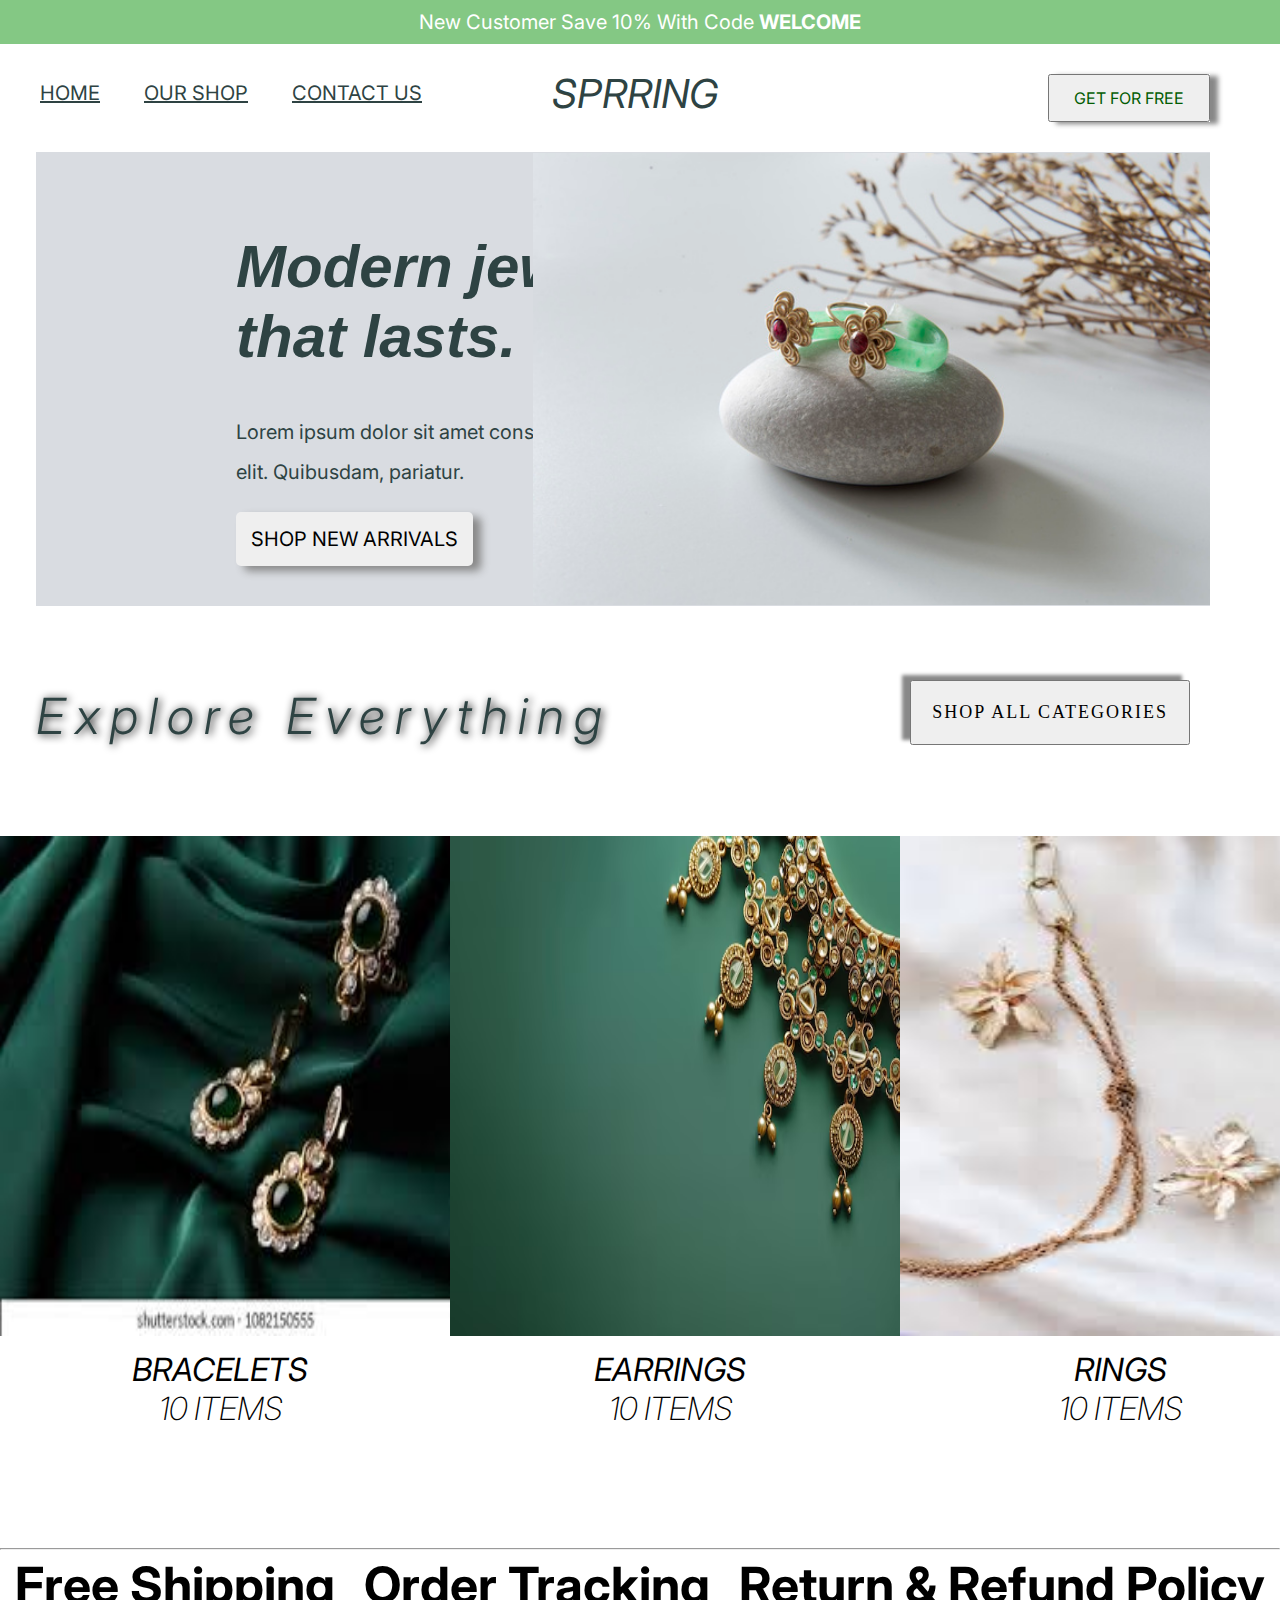
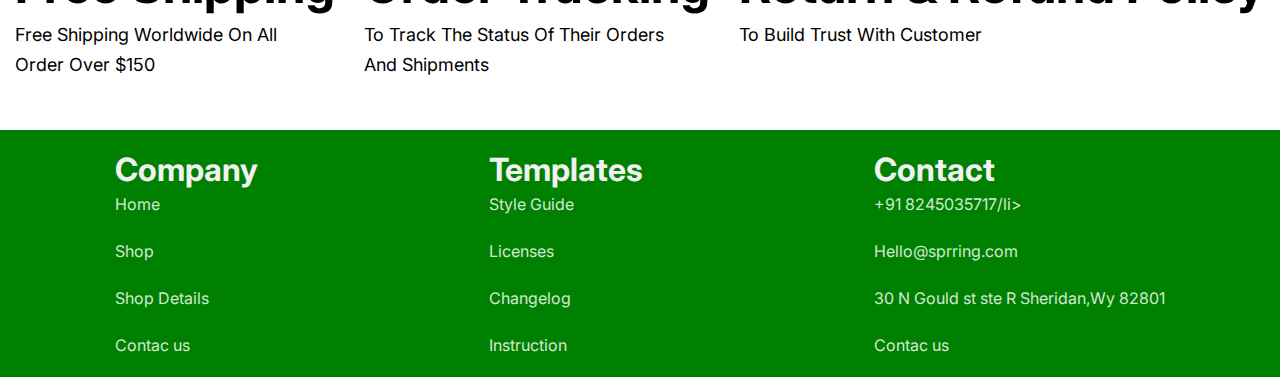
<file: index.html>
<!DOCTYPE html>
<html lang="en">

<head>
    <meta charset="UTF-8">
    <meta name="viewport" content="width=device-width, initial-scale=1.0">
    <title>Sprring free</title>
    <link rel="stylesheet" href="style.css">
</head>

<body>
    <div class="container">

        <!-- banner ares starts -->

        <div class="banner">
            <p>new customer save 10% with code <span>WELCOME</span> </p>
        </div>


        <!-- banner areas end-->

        <!-- navigation areas starts-->

        <div class="navbar">
            <ul>
                <li><a href="#">home</a></li>
                <li><a href="#">our shop</a></li>
                <li><a href="#">contact us</a></li>
            </ul>
            <div class="title">
                <h1>sprring</h1>
            </div>

            <div class="btn">
                <button>get for free</button>
            </div>
        </div>

        <!-- navigation areas end-->

        <!-- hero section startes -->

        <div class="hero-section">

            <div class="heading">

                <h1>Modern jewelery that lasts.</h1>
            </div>

            <div class="para">
                <p>Lorem ipsum dolor sit amet consectetur adipisicing elit. Quibusdam, pariatur.</p>
            </div>

            <div class="image">
                <img src="./assests/green ring img.jpg" alt="">
            </div>

            <div class="btn-shop">
                <button>shop new arrivals</button>
            </div>
        </div>
        <!-- hero section ends -->

        <!-- selection section were starts here -->
        <div class="selection-section">
            <div class="header">
                <h1>explore everything</h1>
            </div>
            <div class="btn-cat">
                <button>
                    shop all categories
                </button>
            </div>
        </div>
        <!-- selection section were ends here -->

        <!-- new section selector  start image -->
        <div class="selection-images">

            <div class="img1">
                <img src="./assests/image in selection area 1.jpg" alt="" class="image1">
                <h1>bracelets <span>10 items</span></h1>
            </div>

            <div class="img2">
                <img src="./assests/image in selection area 2.avif" alt="">
                <h1>earrings <br> <span>10 items</span></h1>
            </div>

            <div class="img3">
                <img src="./assests/image in selection area 3.jpg" alt="" class="image3">
                <h1>rings <br><span>10 items</span></h1>
            </div>
        </div>
        <br>
        <br>
        <br>
        <br>
        <br>
        <br>
        <hr>
        <!-- new section selector end image -->


        <!-- started a shipping page image -->
        <div class="shipping">
            <div>
                <h2>free shipping</h2>
                <p>Free shipping worldwide On all order over $150</p>
            </div>
            <div>
                <h2>
                    order tracking
                </h2>
                <p>
                    To track the status of their orders and shipments
                </p>
            </div>
            <div>
                <h2>
                    return & refund policy
                </h2>
                <p>
                    To build trust with customer
                </p>
            </div>
        </div>

        <!-- Ended  a shipping page image -->
        <!-- starting of footer page -->
        <div class="footer-page">
            <div>
                <h1>company</h1>
                <ul>
                    <li>Home</li>
                    <li>Shop</li>
                    <li>Shop Details</li>
                    <li>Contac us</li>
                </ul>
            </div>
            <div>
                <h1>Templates</h1>
                <ul>
                    <li>Style Guide</li>
                    <li>Licenses</li>
                    <li>Changelog</li>
                    <li>Instruction</li>
                </ul>
            </div>
            <div>

                <h1>contact</h1>
                <ul>
                    <li>+91 8245035717/li>
                    <li>Hello@sprring.com</li>
                    <li>30 N Gould st ste R Sheridan,Wy 82801</li>
                    <li>Contac us</li>
                </ul>
            </div>
        </div>
        <!-- end of footer page -->

    </div>

</body>

</html>
</file>
<file: style.css>
@import url('https://fonts.googleapis.com/css2?family=Inter:ital,opsz,wght@0,14..32,100..900;1,14..32,100..900&family=Poppins:ital,wght@1,300&family=Roboto+Serif:ital,opsz,wght,GRAD@1,8..144,500,24&display=swap');



* {
    margin: 0;
    padding: 0;
    font-family: "Inter", sans-serif;
    list-style: none;
}

/* this all are banner style starts */
.banner {
    background-color: rgb(132, 200, 132);
    color: white;
    text-align: center;
    font-size: 20px;
    text-transform: capitalize;
    gap: 15px;
    align-items: center;
    padding: 10px;
}

span {
    font-weight: 700;
}

/* banner style ends */
/* <!-- navigation areas starts--> */



.navbar {
    display: flex;
    align-items: center;
    justify-content: space-between;
    width: 100%;
    margin-bottom: 30px;
    margin-top: 20px;
}

.navbar ul li {
    display: inline;
    padding-left: 20px;

}

.navbar ul li a {
    margin-left: 20px;
    text-transform: uppercase;
    font-size: 20px;
    text-decoration: underline;
    font-weight: 400;
    height: 1.5px;
    color: #2e4343;
}

.title {
    margin-left: -200px;
    color: #2e4343;
    align-items: baseline;
}

.title h1 {
    font-size: 40px;
    text-transform: uppercase;
    font-weight: normal;
    font-style: italic;
}

.btn button {
    padding: 12px 24px;
    color: rgb(3, 93, 3);
    text-transform: uppercase;
    font-size: 16px;


}

.btn {
    margin-right: 70px;
    margin-top: 10px;
    box-shadow: 8px 2px 5px #888;

}

.btn :hover {
    color: white;
    background-color: rgb(3, 93, 3);
    transition: 400ms;
    cursor: pointer;
}

/* <!-- navigation areas end--> */

/* <!-- hero section startes --> */

.hero-section {
    background-color: #d9dce1;
    padding-left: 80px;
    color: #2e4343;
    position: relative;
    margin-top: 20px;
    margin-right: 70px;
    margin-left: 36px;
    padding-left: 200px;
    padding-bottom: 20px;

}



.heading h1 {
    font-family: sans-serif;
    width: 500px;
    line-height: 70px;
    font-size: 60px;
    padding-top: 80px;
    padding-bottom: 20px;
    font-style: italic;
}

.para p {
    width: 500px;
    line-height: 40px;
    font-size: 20px;
    padding: 20px 0px;

}

.image {
    position: absolute;
    right: 0px;
    top: 1px;
}

.image img {
    background-repeat: no-repeat;
    background-size: cover;
    height: 452px;
    width: fit-content;
}

.btn-shop button {
    text-transform: uppercase;
    font-size: 20px;
    padding: 15px;
    border-radius: 5px;
    border: none;
    box-shadow: 8px 5px 8px #888888;
    margin-bottom: 20px;

}

.btn-shop button:hover {
    background-color: rgb(151, 229, 151);
    transition: 300ms;
    cursor: pointer;
}

/* <!-- hero section ends --> */

/* <!-- selection section were starts here --> */

.selection-section {
    margin-top: 80px;
    margin-left: 36px;



}

.header {
    position: relative;
}

.header h1 {
    color: #2e4343;
    text-transform: capitalize;
    font-style: italic;
    letter-spacing: 10px;
    font-size: 50px;
    font-weight: 300;
    text-shadow: 2px 1px 8px black;
}

.btn-cat {
    position: absolute;
    top: 680px;
    right: 20px;
    margin-right: 70px;

}


.btn-cat button {
    text-transform: uppercase;
    font: 100 18px italic;
    padding: 20px;
    letter-spacing: 2px;
    text-align: center;
    box-shadow: -8px -5px 3.5px #888888;

}

.btn-cat button:hover {
    background-color: rgb(151, 229, 151);
    transition: 700ms;
    cursor: pointer;
}

.selection-images {
    display: flex;
    justify-content: space-around;
    margin-top: 90px;
}

.selection-images img {
    width: 450px;
    height: 500px;
}

.image3 {
    height: 250px;
}

.image1 {
    height: 275px;
}

.selection-images h1 {
    font-weight: 400;
    text-transform: uppercase;
    font-style: italic;
    text-align: center;
    width: 200px;
    padding-left: 120px;
    padding-top: 10px;

}

.selection-images span {
    text-align: center;
    font-weight: 200;
}

.shipping {
    display: flex;
    justify-content: space-around;
    padding-top: 20px;
    padding-bottom: 50px;
}

.shipping div {
    text-transform: capitalize;
    line-height: 30px;
}

.shipping div p {
    width: 300px;
    font-size: large;
}

.shipping div h2 {
    font-size: 50px;
    padding-bottom: 20px;
}

.shipping:hover {
    background-color: rgb(218, 241, 218);
    color: rgb(96, 198, 96);
}

/* <!-- Ended  a shipping page image --> */

/* <!-- starting of footer page --> */
.footer-page {
    display: flex;
    justify-content: space-around;
    padding-top: 20px;
    background-color: green;

}

.footer-page h1 {
    font-family: "Inter", sans-serif;
    text-transform: capitalize;
    color: rgb(240, 241, 240);
}

.footer-page li {
    line-height: 30px;
    text-transform: underline;
    color: rgb(210, 233, 210);
    padding-bottom: 17px;

}
</file>
